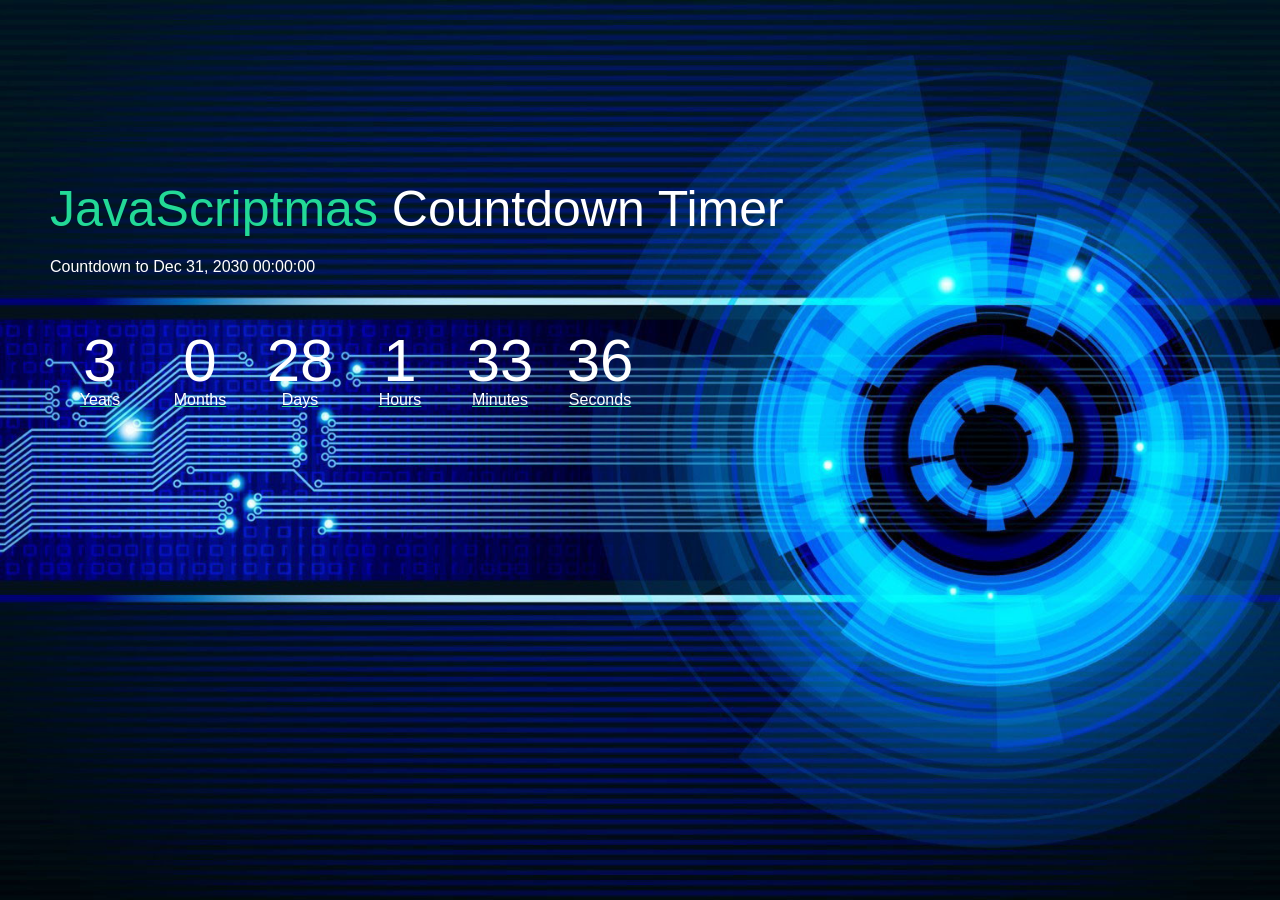
<file: 2023-JavaScriptmas/Day 1 Countdown Timer/index.html>
<!DOCTYPE html>
<html lang="en">

<head>
    <meta charset="UTF-8">
    <meta name="viewport" content="width=device-width, initial-scale=1.0">
    <title>Countdown</title>

    <link rel="stylesheet" href="style.css">
    <script src="script.js" defer></script>
</head>

<body class="container">
    <div class="content">
        <h1><span>JavaScriptmas</span> Countdown Timer </h1>
        <p>Countdown to <span>Dec 31, 2030 00:00:00</span></p>         

        <div class="countdown">
            <div>
                <p id="year">00</p>
                <span>Years</span>
            </div>
            <div>
                <p id="month">00</p>
                <span>Months</span>
            </div>
            <div>
                <p id="day">00</p>
                <span>Days</span>
            </div>
            <div>
                <p id="hour">00</p>
                <span>Hours</span>
            </div>
            <div >
                <p id="minute">00</p>
                <span>Minutes</span>
            </div>
            <div>
                <p id="second">00</p>
                <span>Seconds</span>
            </div>
        </div>
    </div>

</body>

</html>
</file>
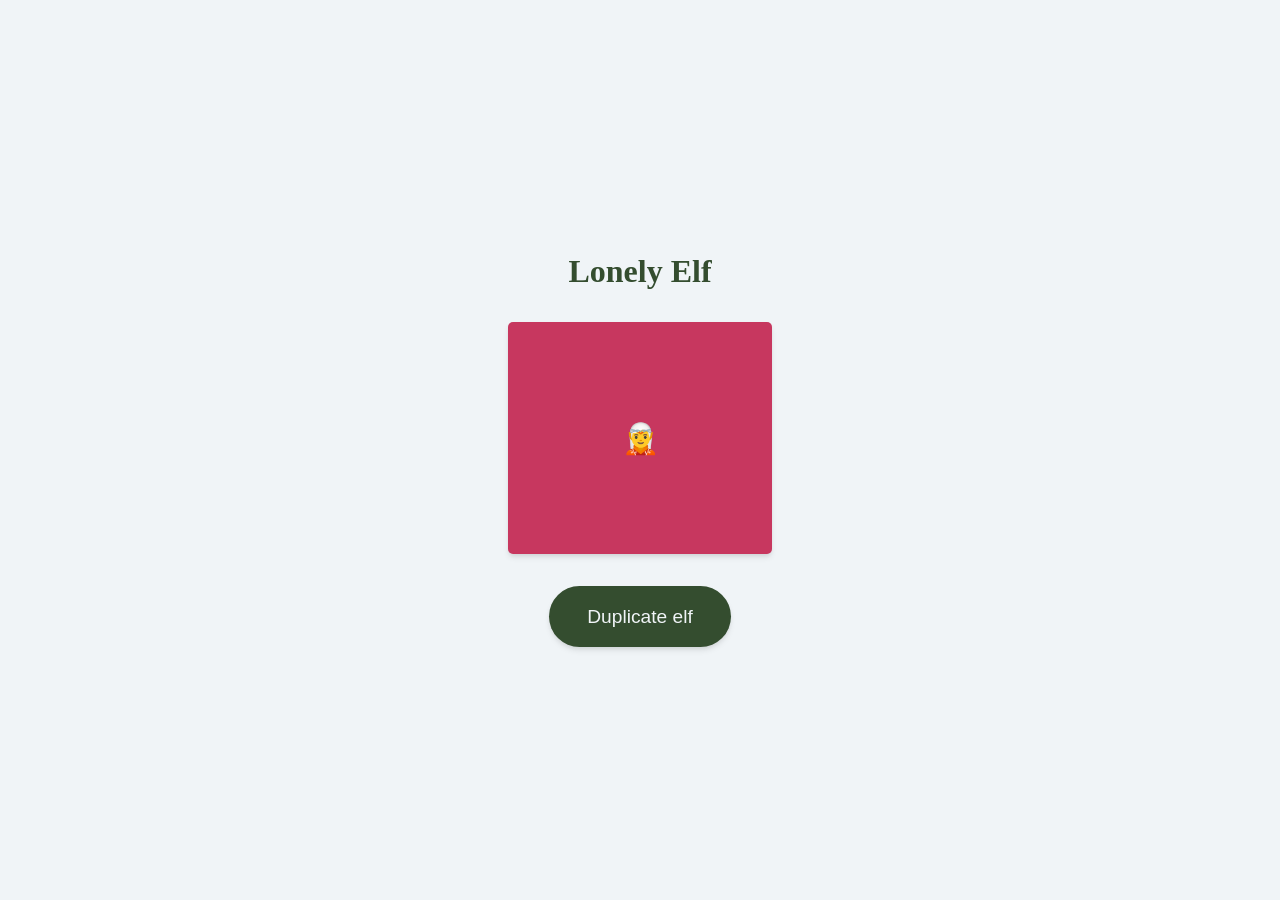
<file: 2023-JavaScriptmas/Day 14 Elves/index.html>
<!DOCTYPE html>
<html lang="en">
<head>
    <meta charset="UTF-8">
    <meta name="viewport" content="width=device-width, initial-scale=1.0">
    <title>Document</title>

    <link rel="stylesheet" href="style.css">
</head>
<body>
    <h1>Lonely Elf</h1>
        <div class="elf-hangout-zone">
            <div id="elf" class="elf">🧝</div>
        </div>
        <button id="btn">Duplicate elf</button>

        <script src="script.js"></script>
</body>
</html>
</file>
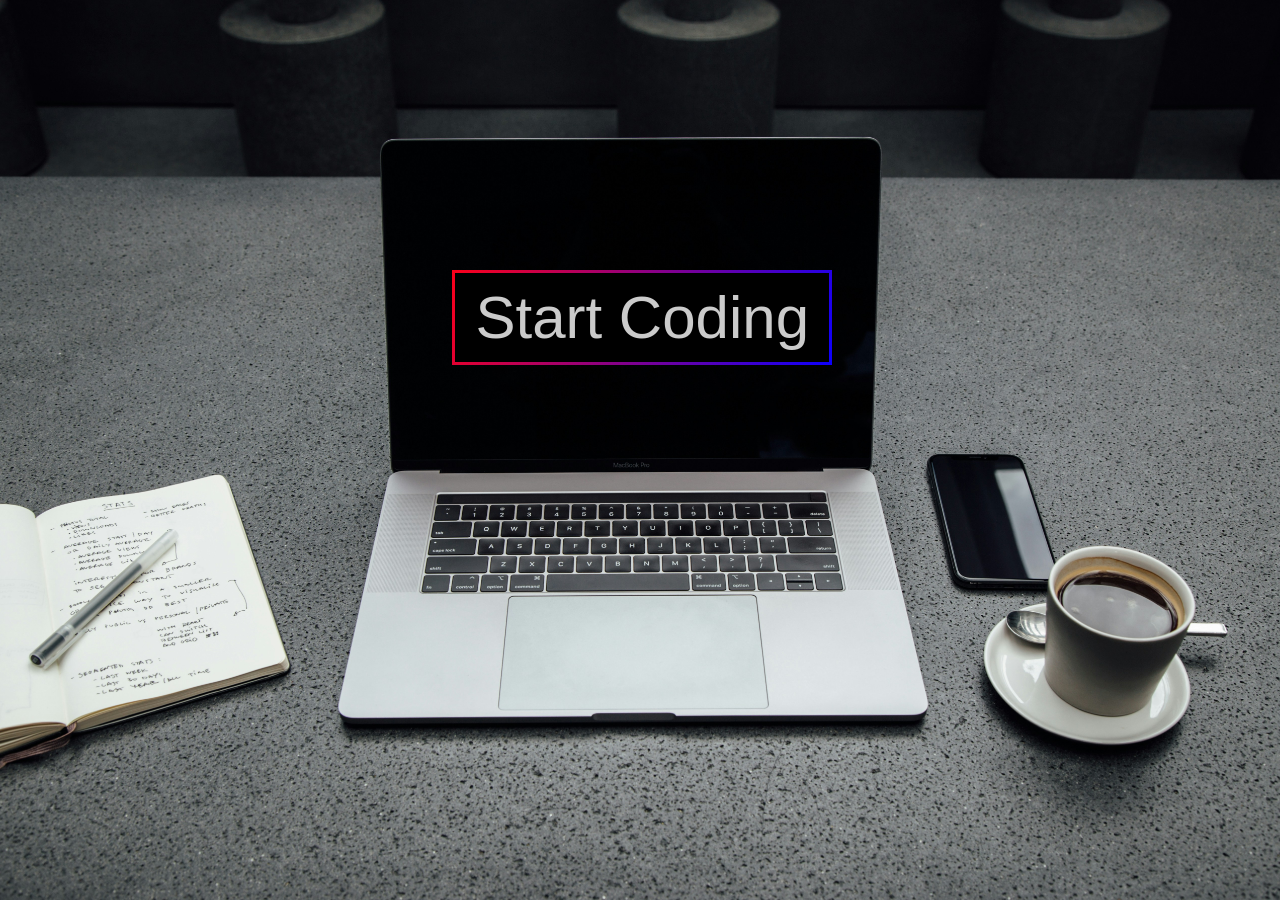
<file: 2023-JavaScriptmas/Day 2 Animated Button/index.html>
<!DOCTYPE html>
<html lang="en">
<head>
    <meta charset="UTF-8">
    <meta name="viewport" content="width=device-width, initial-scale=1.0">
    <title>Animated Button</title>

    <link rel="stylesheet" href="style.css">
</head>
<body>
        <div class="btn">
           <a>
            <button type="button">Start Coding</button>
           </a>
        </div>
</body>
</html>
</file>
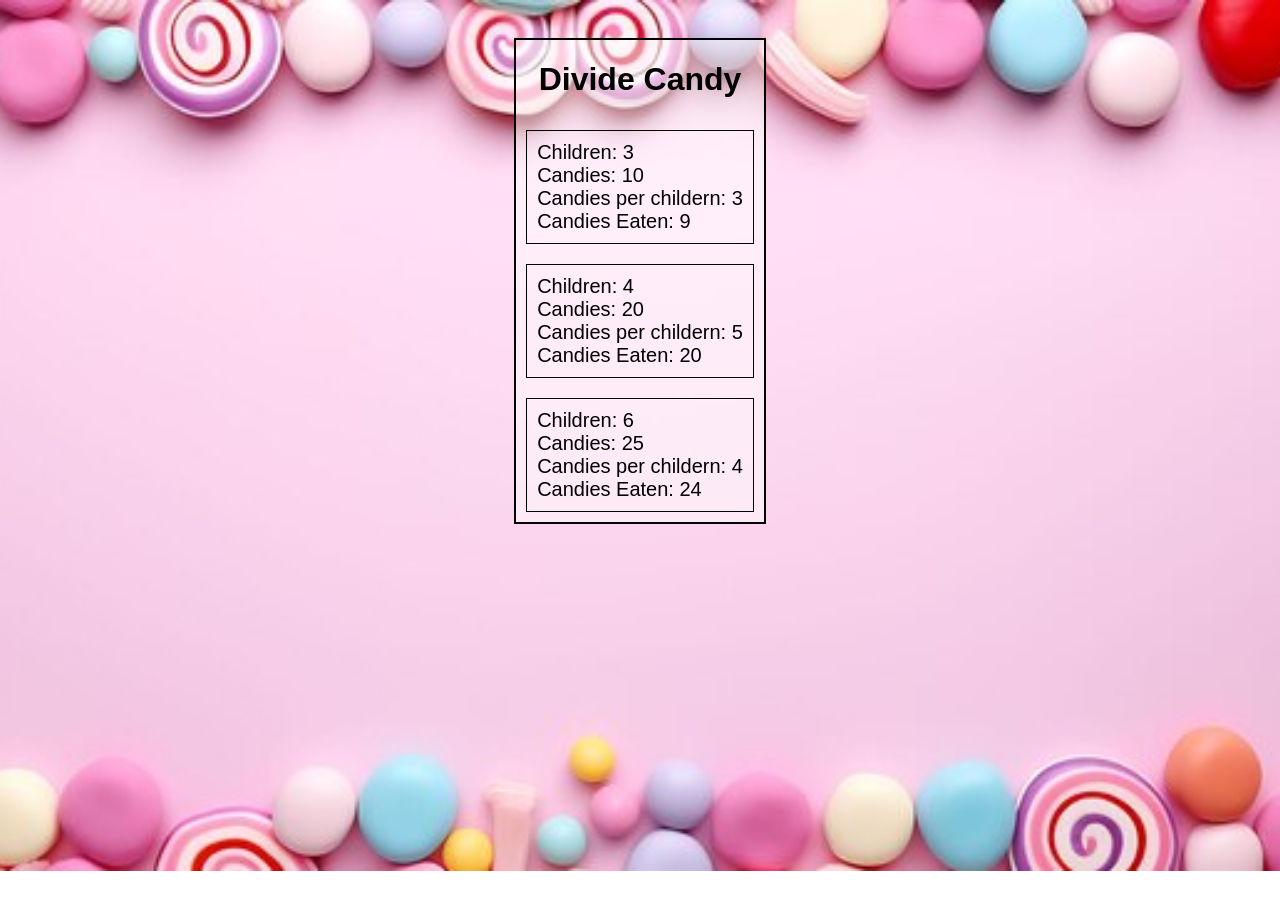
<file: 2023-JavaScriptmas/Day 3 Divide Candy/index.html>
<!DOCTYPE html>
<html lang="en">
<head>
    <meta charset="UTF-8">
    <meta name="viewport" content="width=device-width, initial-scale=1.0">
    <title>Divide Candy</title>

    <link rel="stylesheet" href="style.css">
</head>
<body>

    <div class="container">
        <div id="div1">
            <h1>Divide Candy</h1>
        </div>
        <script src="script.js"></script>

    </div>
</body>
</html>
</file>
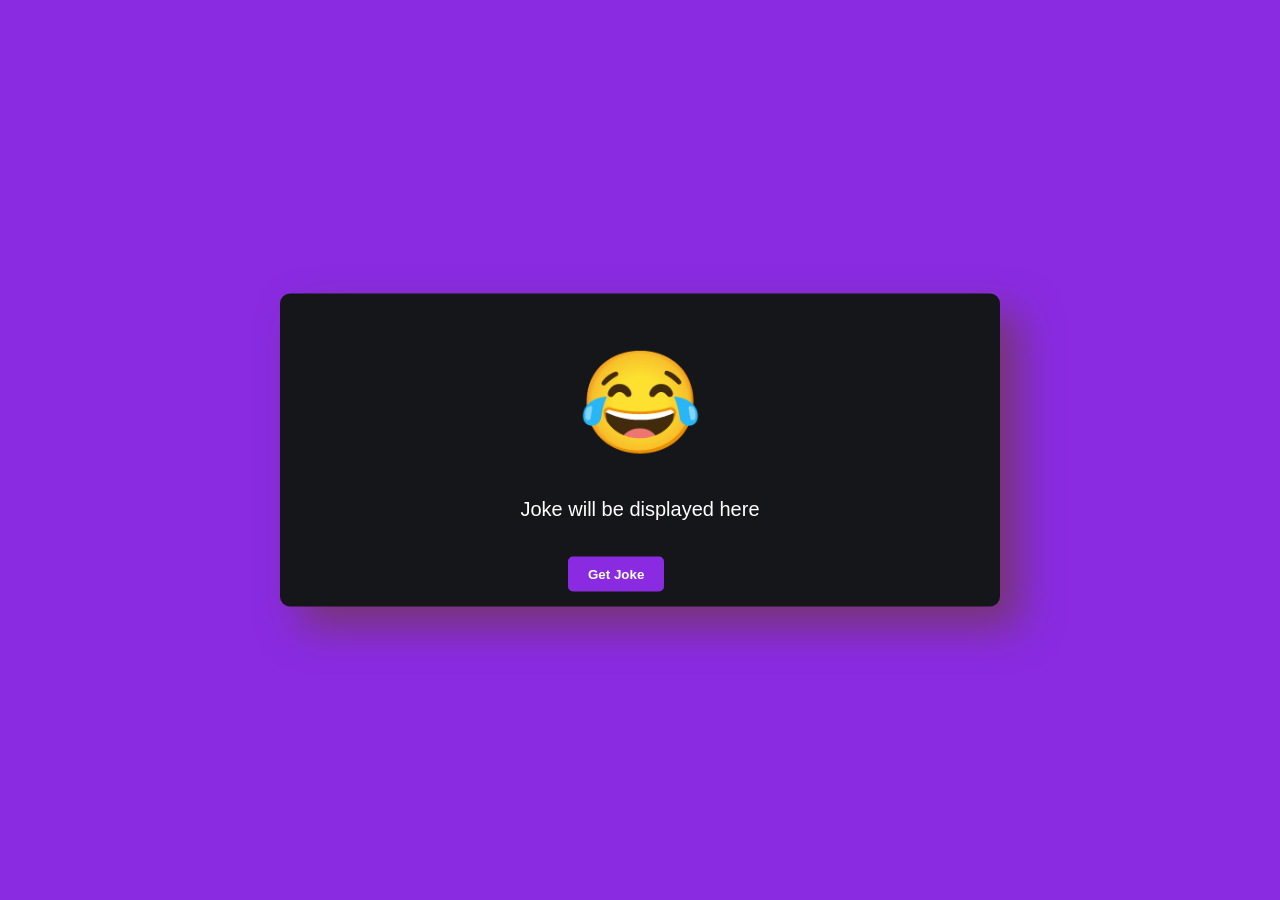
<file: 2023-JavaScriptmas/Day 4 Joke Generator/index.html>
<!DOCTYPE html>
<html lang="en">
<head>
    <meta charset="UTF-8">
    <meta name="viewport" content="width=device-width, initial-scale=1.0">
    <title>Random Joke Generator</title>

    <link rel="stylesheet" href="style.css">
    <script src="script.js" defer></script>
</head>
<body>
    <div class="wrapper">
        <span>&#128514;</span>
        <p id="joke">
            Joke will be displayed here
        </p>
        <button id="btn">Get Joke</button>
    </div>
</body>
</html>
</file>
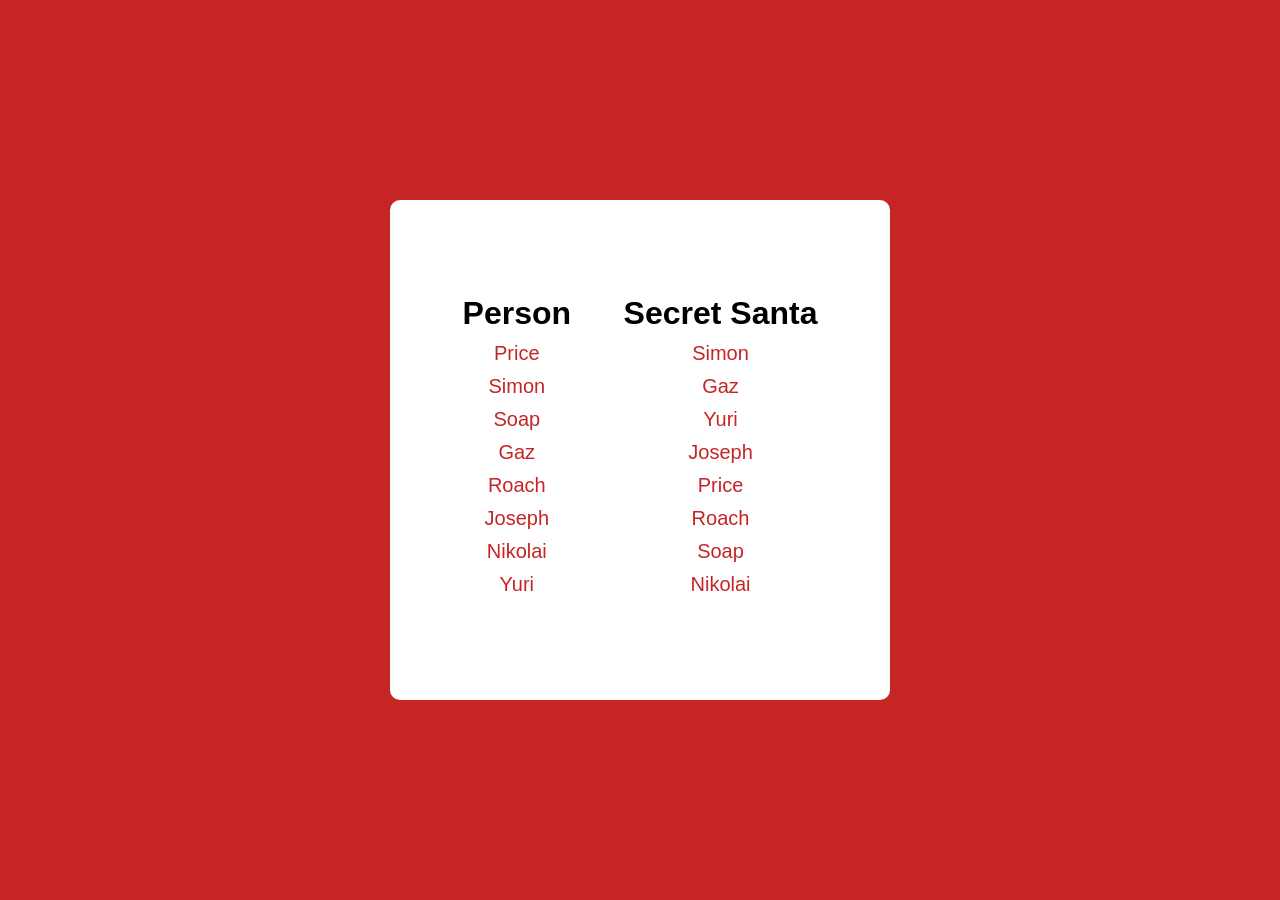
<file: 2023-JavaScriptmas/Day 6 Secret Santa/index.html>
<!DOCTYPE html>
<html lang="en">
<head>
    <meta charset="UTF-8">
    <meta name="viewport" content="width=device-width, initial-scale=1.0">
    <title>Secret Santa</title>

    <link rel="stylesheet" href="style.css">
    <script src="script.js" defer></script>
</head>
<body>
    <div class="container">
        <div id="pairs" class="pairs">
            <div class="pair">
                <div class="person" id="person"><h1>Person</h1></div>
                <div class="santa" id="secretSanta"><h1>Secret Santa</h1></div>
            </div>
        </div>
    </div>
</body>
</html>
</file>
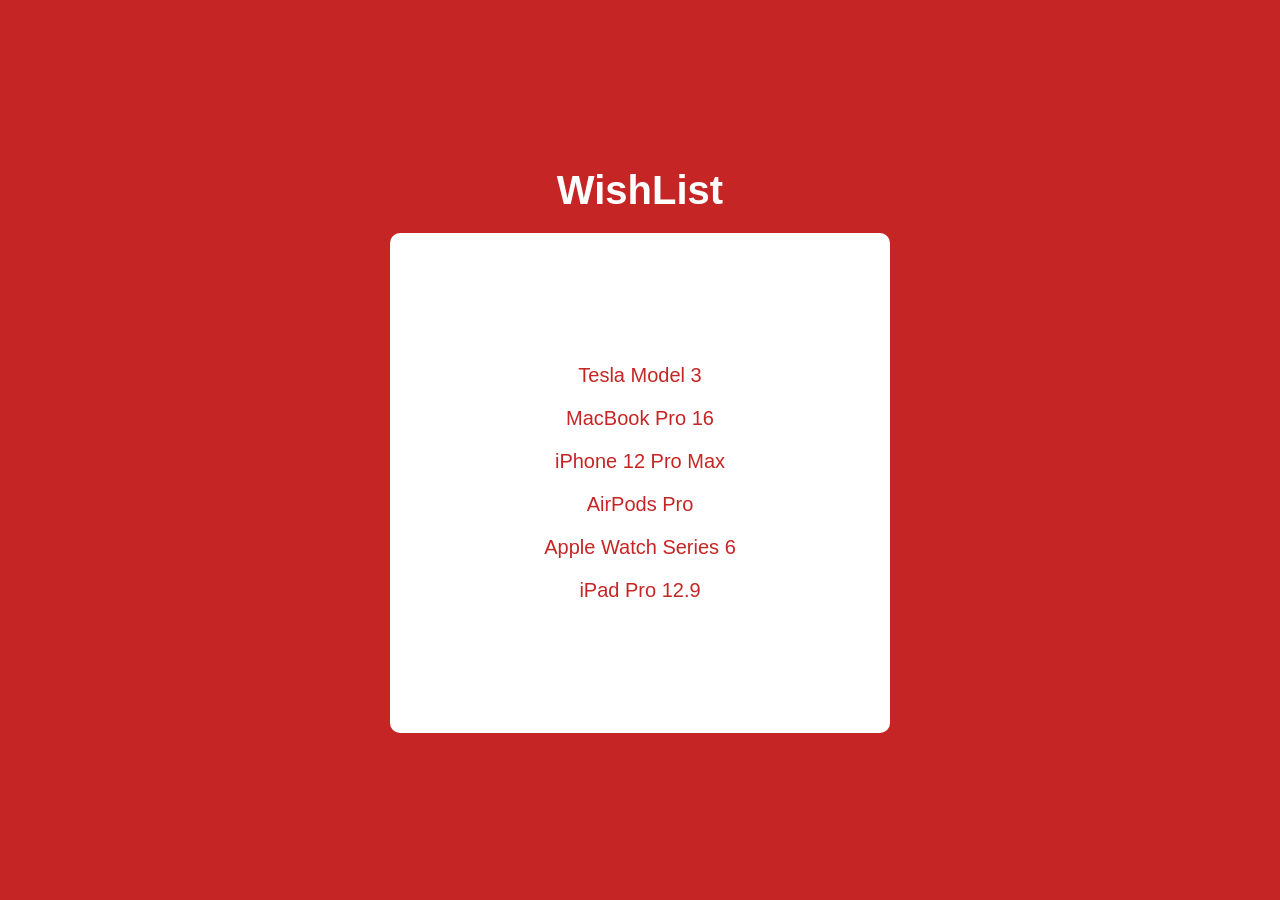
<file: 2023-JavaScriptmas/Day 7 Wishlist/index.html>
<!DOCTYPE html>
<html lang="en">
<head>
    <meta charset="UTF-8">
    <meta name="viewport" content="width=device-width, initial-scale=1.0">
    <title>WishList</title>

    <link rel="stylesheet" href="style.css">
    <script src="script.js" defer></script>
</head>
<body>
    <div class="container">
        <h1>WishList</h1>
        <div class="wishlist" id="wishlist">
        </div>
    </div>
</body>
</html>
</file>
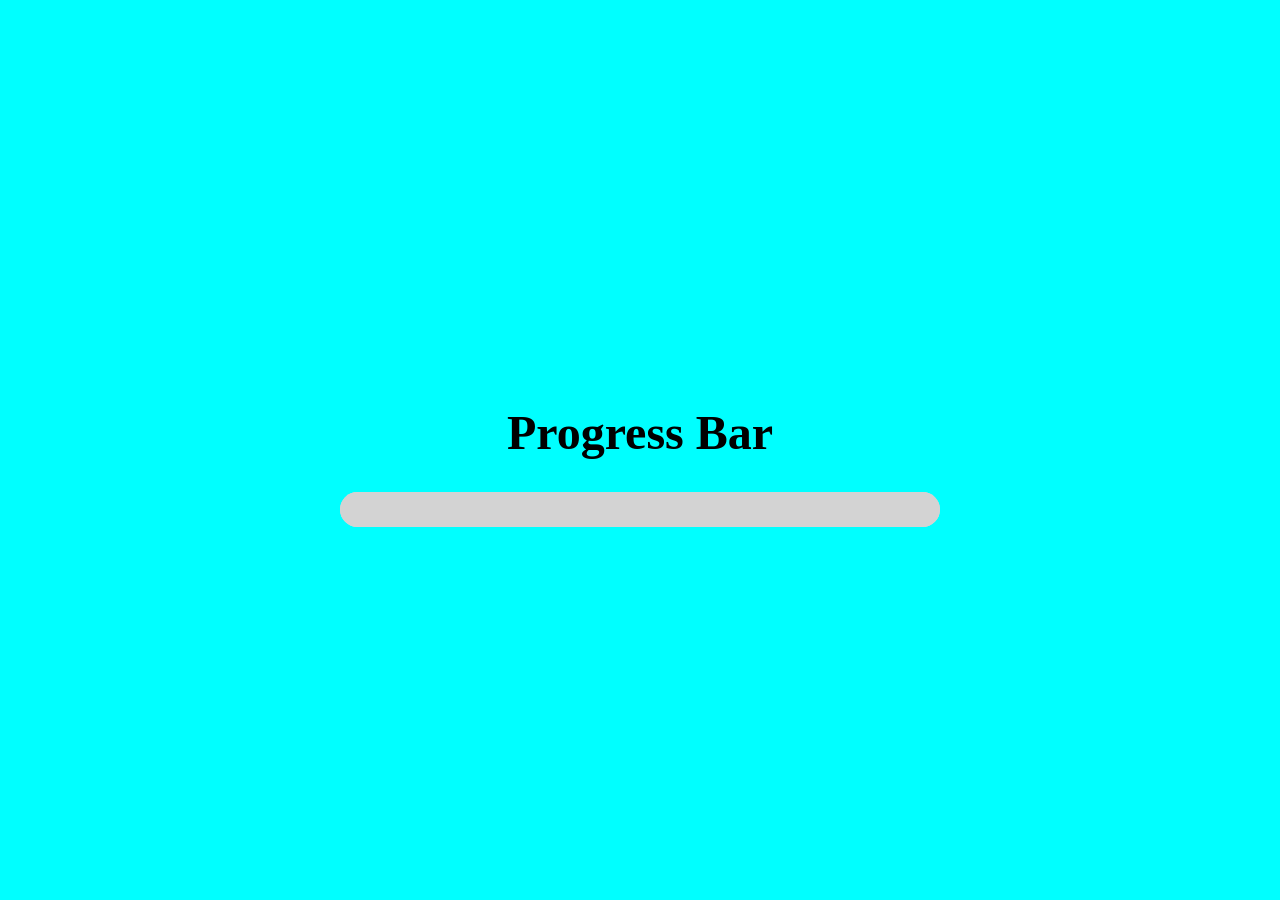
<file: 2023-JavaScriptmas/Day 8 ProgressBar/index.html>
<!DOCTYPE html>
<html lang="en">
<head>
    <meta charset="UTF-8">
    <meta name="viewport" content="width=device-width, initial-scale=1.0">
    <title>Progress Bar</title>

    <link rel="stylesheet" href="style.css">
</head>
<body>
    <div class="container">
        <h1>Progress Bar</h1>
        <div class="progress-bar">
            <div class="progress-bar progress-status"></div>
        </div>
    </div>
    </div>
</body>
</html>
</file>
<file: 2023-JavaScriptmas/Day 1 Countdown Timer/style.css>
* {
    margin: 0;
    padding: 0;
    box-sizing: border-box;
    font-family: 'Poppins', sans-serif;
}

.container {
    width: 100vw;
    height: 100vh;
    background-image: url(./Images/bg.jpg);
    background-size: cover;
    background-position: center;
    padding: 50px;
    position: relative;
}

.content {
    top: 20%;
    position: absolute;
    color: white;
}

.content h1 {
    font-size: 50px;
    font-weight: 500;
    margin-bottom: 20px;
}

.content h3 {
    margin-left: 200px;
}

.content h1 span {
    color: #23d997;
}

.countdown {
    display: flex;
    padding-top: 50px;
}

.countdown div {
    flex-basis: 100px;
    text-align: center;
}

.countdown div p {
    font-size: 60px;
    margin-bottom: -14px;
    padding-bottom: 10px;
}

.countdown div span {
    text-decoration: underline #23d997;
}

.countdown div:hover {
    color: rgb(217, 35, 35);
}
</file>
<file: 2023-JavaScriptmas/Day 14 Elves/style.css>
:root {
    --wine-red: #C7375F;
    --bright-red: #D42D2F;
    --dark-green: #344D2F;
    --light-green: #77A047;
    --gold: #FAC57D;
    --snow: #F0F4F7;
  }
  
  html, body {
      margin: 0;
      padding: 0;
  }
  
  body {
      display: flex;
      flex-direction: column;
      justify-content: center;
      align-items: center;
      height: 100vh;
      text-align: center;
      color: var(--dark-green);
      background-color: var(--snow);
  }
  
  .elf-hangout-zone {
      /* Limit the number of elves to 6 per row. */
      /* Make sure that the elves stay in the elf hangout zone, 
      no matter how many there are. */
  
      display: flex;
      justify-content: center;
      align-items:  center;
      margin: 2em;
      flex-direction: column;
      min-width: 200px;
      min-height: 200px;
      max-width: 5ch;
      overflow-y: scroll;
      background: var(--wine-red);
      padding: 1em 2em;
      border-radius: 5px;
      box-shadow: rgba(0, 0, 0, 0.1) 0px 4px 6px -1px, rgba(0, 0, 0, 0.06) 0px 2px 4px -1px;
  }
  
  h1 { 
      margin: 0;
  }
  
  .elf {
      font-size: 30px;
  }
  
  button {
      padding: 1em 2em;
      border: none;
      font-size: 1.2rem;
      background-color: var(--dark-green);
      color: var(--snow);
      border-radius: 999px;
      box-shadow: rgba(0, 0, 0, 0.1) 0px 4px 6px -1px, rgba(0, 0, 0, 0.06) 0px 2px 4px -1px;
  }
  
  button:hover {
      cursor: pointer;
      transform: scale(1.03)
  }
</file>
<file: 2023-JavaScriptmas/Day 2 Animated Button/style.css>
html, body {
    margin: 0;
    padding: 0;

}

:root{
    --font-family: 'Karla', sans-serif;
    --body-bg: #1E1F25;
    --btn-bg: #000;
    --btn-color: #cbcbcb;
    --btn-color-hover: #fff;
    --grad-color1: #eeaf61;
    --grad-color2: #fb9062;
    --grad-color3: #fc0019;
    --grad-color4: #ce4993;
    --grad-color5: #0d00fd;
}

.btn{
    display: flex;
    align-items: center;
    justify-content: center;
    height: 100vh;
    margin: 0;

    background-image: url(./Images/bg1.jpg);
    background-size: cover;
    background-position: center;
}

button{
    padding: 10px 20px;
    color: var(--btn-color);
    background-color: var(--btn-bg);
    position: absolute;
    top: 30%;
    right: 35%;
    font-size: 60px;
    display: inline-block;
    background: linear-gradient(var(--btn-bg), var(--btn-bg)) padding-box, linear-gradient(115deg, var(--grad-color3), var(--grad-color5)) border-box;
    border: 3px solid transparent;
    transition: all 0.5s ease-out;
}

button:hover{
    background-position: right bottom;
    color: var(--btn-color-hover);
    transform: scale(1.05);
    background: linear-gradient(var(--btn-bg), var(--btn-bg)) padding-box, linear-gradient(-115deg, var(--grad-color3), var(--grad-color5)) border-box;
}
</file>
<file: 2023-JavaScriptmas/Day 3 Divide Candy/style.css>
body{
   height: 95vh;
    background-image: url("./Images/bg1.jpg");
    background-size: cover;
    background-position: center;
    background-repeat: no-repeat;
    font-family: 'Poppins', sans-serif;
}

.container{
    display: flex;
    flex-direction: column;
    justify-content: center;
    align-items: center;
}

#div1{
    border: 2px solid black;
    margin-top: 30px;
    display: flex;
    flex-direction: column;
    justify-content: center;
    align-items: center;
    background-color: rgba(255, 255, 255, 0.5);
}

#div1 div{
    border: 1px solid black;
    padding: 10px;
    margin: 10px;
    font-size: 20px;
}
</file>
<file: 2023-JavaScriptmas/Day 4 Joke Generator/style.css>
*{
    margin: 0;
    padding: 0;
    box-sizing: border-box;
}

body{
    background-color: #8a2be2;
    font-family: 'Roboto', sans-serif;
}

.wrapper{
    width: 80vmin;
    padding: 50px 40px;
    background-color: #15161a;
    position: absolute;
    transform: translate(-50%, -50%);
    top: 50%;
    left: 50%;
    border-radius: 10px;
    box-shadow: 20px 20px 40px rgba(97, 63, 0, 0.5);
}

span{
    display: block;
    width: 100%;
    text-align: center;
    font-size: 100px;
}

p{
    font-size: 20px;
    color: #fff;
    font-weight: 400;
    text-align: center;
    word-wrap: break-word;
    line-height: 35px;
    margin: 30px 0;

}

button{
    display: block;
    background-color: #8a2be2;
    border: none;
    padding: 5px 10px;
    border-radius: 5px;
    color: #fff;
    font-weight: 600;
    padding: 10px 20px;
    cursor: pointer;
    position: absolute;
    align-items: center;
    left: 40%;


}
</file>
<file: 2023-JavaScriptmas/Day 6 Secret Santa/style.css>
*{
    margin: 0;
    padding: 0;
    box-sizing: border-box;
}

body{
    background-color: #c62525;
    font-family: 'Poppins', sans-serif;
}

.container{
    width: 100%;
    height: 100vh;
    display: flex;
    flex-direction: column;
    justify-content: center;
    align-items: center;
}

.pairs{
    width: 500px;
    height: 500px;
    background-color: #fff;
    border-radius: 10px;
    padding: 20px;
    display: flex;
    flex-direction: column;
    justify-content: center;
    align-items: center;
    text-align: center;
}

.pair{
    width: 100%;
    display: flex;
    justify-content: space-evenly;
    align-items: center;

}

.pairs li{
    list-style: none;
    margin: 10px 0;
    font-size: 20px;
    font-weight: 500;
    color: #c62525;
}
</file>
<file: 2023-JavaScriptmas/Day 7 Wishlist/style.css>
*{
    margin: 0;
    padding: 0;
    box-sizing: border-box;
}

body{
    background-color: #c62525;
    font-family: 'Poppins', sans-serif;
}

.container{
    width: 100%;
    height: 100vh;
    display: flex;
    flex-direction: column;
    justify-content: center;
    align-items: center;
}

.container h1{
    font-size: 40px;
    font-weight: 600;
    color: #fff;
    margin-bottom: 20px;
}

.wishlist{
    width: 500px;
    height: 500px;
    background-color: #fff;
    border-radius: 10px;
    padding: 20px;
    display: flex;
    flex-direction: column;
    justify-content: center;
    align-items: center;
}

.wishlist li{
    list-style: none;
    margin: 10px 0;
    font-size: 20px;
    font-weight: 500;
    color: #c62525;
}
</file>
<file: 2023-JavaScriptmas/Day 8 ProgressBar/style.css>
html, body {
    margin: 0;
    padding: 0;
    background-color: aqua;
}

:root {
    --progressbar-bg: lightgrey;
}

.container {
    display: grid;
    place-content: center;
    width: 100svw;
    height: 100svh;
}

h1{
    text-align: center;
    font-size: 3rem;

}
            
.progress-bar {
    width: 80svw;
    max-width: 600px;
    height: 35px;
    background: var(--progressbar-bg);
    border-radius: 30px;
}

.progress-status {
    height: 100%;
    background-repeat: no-repeat;
    animation: 10s progress infinite;
}

@keyframes progress {
    0% {
        width: 20%;  
        background: red;
        background-size: cover;
        background-position: right;
    }
    
   33% {
        background: blue;
        background-size: cover;
        background-position: right;
    }
    
    67% {
        background: green;
        background-size: cover;
        background-position: right;
    }
    
    
    100% {
        width: 100%;
        background: green;
        background-size: cover;
        background-position: right;
    }
}
</file>
